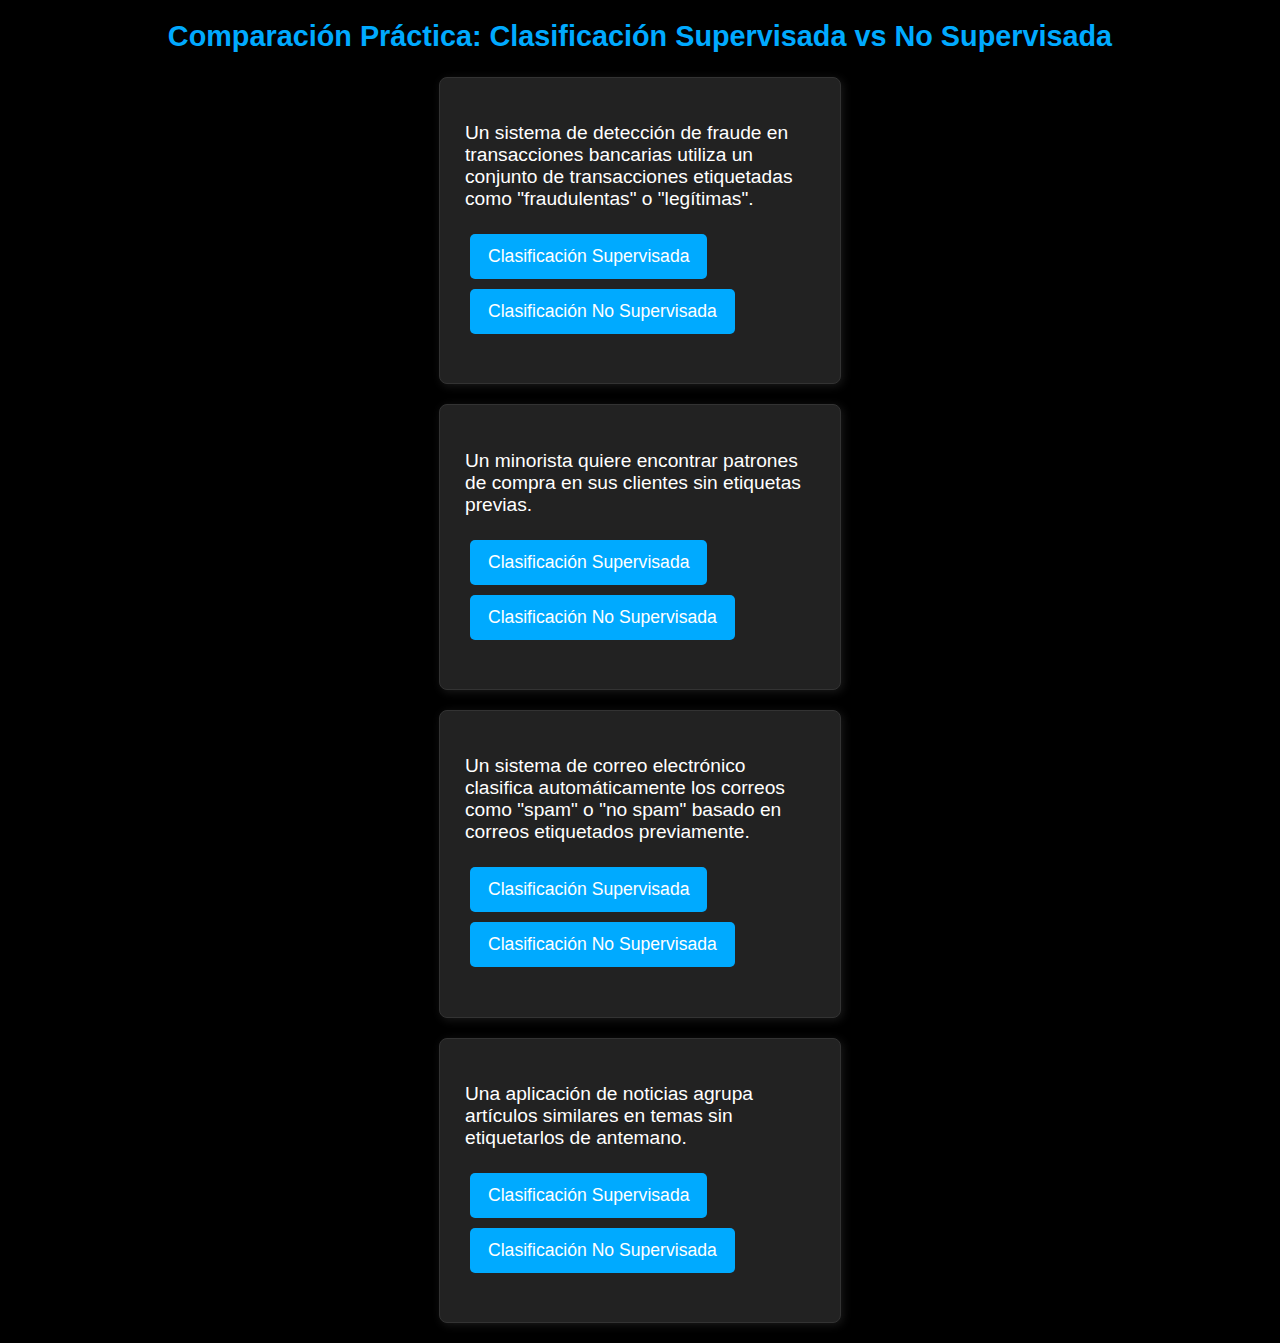
<file: ejemplo1.html>
<!DOCTYPE html>
<html lang="es">
<head>
    <meta charset="UTF-8">
    <title>Comparación Práctica: Clasificación Supervisada vs No Supervisada</title>
    <style>
        /* Estilos generales */
        body {
            background-color: #000; /* Fondo negro */
            color: #fff; /* Texto en blanco */
            font-family: Arial, sans-serif;
        }

        h2 {
            color: #00aaff; /* Título en azul */
            text-align: center;
            margin-top: 20px;
            font-size: 1.8em; /* Tamaño del título más grande */
        }

        .card {
            width: 350px; /* Aumenta el ancho de la tarjeta */
            border: 1px solid #333; /* Borde más oscuro */
            padding: 25px; /* Aumenta el padding */
            margin: 20px auto;
            border-radius: 8px;
            box-shadow: 2px 2px 10px rgba(255, 255, 255, 0.1);
            background-color: #222; /* Fondo de tarjeta en gris oscuro */
        }

        .card p {
            color: #fff; /* Texto blanco */
            font-size: 1.2em; /* Aumenta el tamaño de la fuente en el texto */
        }

        button {
            background-color: #00aaff; /* Botón en azul */
            color: #fff; /* Texto del botón en blanco */
            border: none;
            padding: 12px 18px; /* Aumenta el padding del botón */
            margin: 5px;
            border-radius: 5px;
            cursor: pointer;
            font-size: 1.1em; /* Aumenta el tamaño de la fuente en los botones */
        }

        button:hover {
            background-color: #0077cc; /* Color más oscuro al pasar el ratón */
        }

        .feedback {
            color: #00ff00; /* Verde para el mensaje correcto */
            font-weight: bold;
            margin-top: 10px;
            font-size: 1.1em; /* Aumenta el tamaño de la fuente del feedback */
        }
    </style>
</head>
<body>

<h2>Comparación Práctica: Clasificación Supervisada vs No Supervisada</h2>

<div class="card">
    <p> Un sistema de detección de fraude en transacciones bancarias utiliza un conjunto de transacciones etiquetadas como "fraudulentas" o "legítimas".</p>
    <button onclick="checkAnswer(1, 'supervisada')">Clasificación Supervisada</button>
    <button onclick="checkAnswer(1, 'no-supervisada')">Clasificación No Supervisada</button>
    <p id="feedback-1" class="feedback"></p>
</div>

<div class="card">
    <p> Un minorista quiere encontrar patrones de compra en sus clientes sin etiquetas previas.</p>
    <button onclick="checkAnswer(2, 'supervisada')">Clasificación Supervisada</button>
    <button onclick="checkAnswer(2, 'no-supervisada')">Clasificación No Supervisada</button>
    <p id="feedback-2" class="feedback"></p>
</div>

<div class="card">
    <p> Un sistema de correo electrónico clasifica automáticamente los correos como "spam" o "no spam" basado en correos etiquetados previamente.</p>
    <button onclick="checkAnswer(3, 'supervisada')">Clasificación Supervisada</button>
    <button onclick="checkAnswer(3, 'no-supervisada')">Clasificación No Supervisada</button>
    <p id="feedback-3" class="feedback"></p>
</div>

<div class="card">
    <p> Una aplicación de noticias agrupa artículos similares en temas sin etiquetarlos de antemano.</p>
    <button onclick="checkAnswer(4, 'supervisada')">Clasificación Supervisada</button>
    <button onclick="checkAnswer(4, 'no-supervisada')">Clasificación No Supervisada</button>
    <p id="feedback-4" class="feedback"></p>
</div>

<script>
function checkAnswer(example, answer) {
    let feedback = document.getElementById(`feedback-${example}`);
    if ((example === 1 && answer === 'supervisada') || 
        (example === 2 && answer === 'no-supervisada') || 
        (example === 3 && answer === 'supervisada') || 
        (example === 4 && answer === 'no-supervisada')) {
        feedback.textContent = "Correcto: Este es un ejemplo de " + (answer === 'supervisada' ? "Clasificación Supervisada." : "Clasificación No Supervisada.");
        feedback.style.color = "#00ff00"; /* Verde para mensaje correcto */
    } else {
        feedback.textContent = "Incorrecto. Intenta de nuevo.";
        feedback.style.color = "#ff0000"; /* Rojo para mensaje incorrecto */
    }
}
</script>

</body>
</html>
</file>
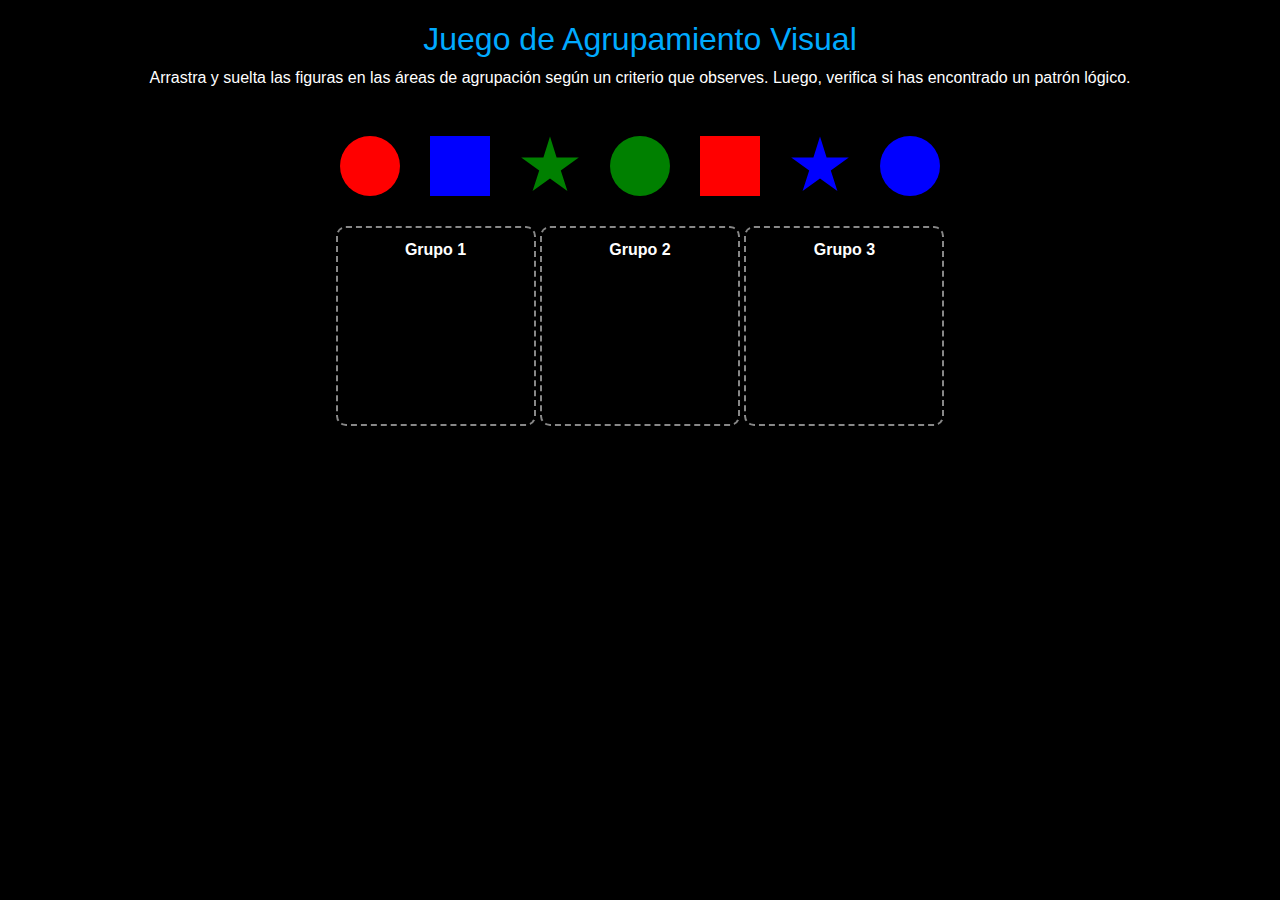
<file: ejemplo2.html>
<!DOCTYPE html>
<html lang="es">
<head>
    <meta charset="UTF-8">
    <meta name="viewport" content="width=device-width, initial-scale=1.0">
    <title>Juego de Agrupamiento Visual</title>
    <link rel="stylesheet" href="https://maxcdn.bootstrapcdn.com/bootstrap/4.5.2/css/bootstrap.min.css">
    <style>
        /* Estilo general */
        body {
            background-color: #000;
            color: #fff;
        }
        h2 {
            color: #00aaff; /* Color azul para el título */
            text-align: center;
            margin-top: 20px;
        }
        .container {
            display: flex;
            flex-wrap: wrap;
            gap: 10px;
            padding: 20px;
            justify-content: center;
        }
        .shape {
            width: 60px;
            height: 60px;
            cursor: move;
            display: inline-block;
            margin: 10px;
        }
        .circle { border-radius: 50%; }
        .star {
            clip-path: polygon(50% 0%, 61% 35%, 98% 35%, 68% 57%, 79% 91%, 50% 70%, 21% 91%, 32% 57%, 2% 35%, 39% 35%);
            background-color: currentColor;
        }
        .group-area {
            width: 200px;
            height: 200px;
            border: 2px dashed #888;
            border-radius: 10px;
            display: inline-block;
            text-align: center;
            font-weight: bold;
            padding: 10px;
            color: #fff;
        }
        .feedback {
            margin-top: 20px;
            font-weight: bold;
            font-size: 18px;
            text-align: center;
        }
        /* Colores */
        .red { background-color: red; }
        .blue { background-color: blue; }
        .green { background-color: green; }
    </style>
</head>
<body>

<h2>Juego de Agrupamiento Visual</h2>
<p class="text-center">Arrastra y suelta las figuras en las áreas de agrupación según un criterio que observes. Luego, verifica si has encontrado un patrón lógico.</p>

<div class="container">
    <!-- Figuras geométricas para agrupar -->
    <div class="shape circle red" draggable="true" ondragstart="drag(event)" id="circleRed"></div>
    <div class="shape square blue" draggable="true" ondragstart="drag(event)" id="squareBlue"></div>
    <div class="shape star green" draggable="true" ondragstart="drag(event)" id="starGreen"></div>
    <div class="shape circle green" draggable="true" ondragstart="drag(event)" id="circleGreen"></div>
    <div class="shape square red" draggable="true" ondragstart="drag(event)" id="squareRed"></div>
    <div class="shape star blue" draggable="true" ondragstart="drag(event)" id="starBlue"></div>
    <div class="shape circle blue" draggable="true" ondragstart="drag(event)" id="circleBlue"></div>
</div>

<!-- Áreas de agrupación -->
<div class="text-center">
    <div class="group-area" ondrop="drop(event)" ondragover="allowDrop(event)" id="group1">Grupo 1</div>
    <div class="group-area" ondrop="drop(event)" ondragover="allowDrop(event)" id="group2">Grupo 2</div>
    <div class="group-area" ondrop="drop(event)" ondragover="allowDrop(event)" id="group3">Grupo 3</div>
</div>

<p class="feedback text-center" id="feedback"></p>

<script>
    function allowDrop(event) {
        event.preventDefault();
    }

    function drag(event) {
        event.dataTransfer.setData("text", event.target.id);
    }

    function drop(event) {
        event.preventDefault();
        var data = event.dataTransfer.getData("text");
        event.target.appendChild(document.getElementById(data));
        checkGrouping();
    }

    function checkGrouping() {
        const group1 = document.getElementById("group1").children;
        const group2 = document.getElementById("group2").children;
        const group3 = document.getElementById("group3").children;
        const feedback = document.getElementById("feedback");

        const isGroup1Uniform = checkUniformity(group1);
        const isGroup2Uniform = checkUniformity(group2);
        const isGroup3Uniform = checkUniformity(group3);

        if (isGroup1Uniform && isGroup2Uniform && isGroup3Uniform) {
            feedback.textContent = "¡Bien hecho! Has encontrado una agrupación lógica.";
            feedback.style.color = "#00aaff"; /* Azul para éxito */
        } else {
            feedback.textContent = "Prueba otra forma de agrupar (por color o forma).";
            feedback.style.color = "red";
        }
    }

    function checkUniformity(group) {
        if (group.length === 0) return false;

        const firstColor = getComputedStyle(group[0]).backgroundColor;
        const firstShape = Array.from(group[0].classList).find(cls => cls === "circle" || cls === "square" || cls === "star");

        let uniformByColor = true;
        let uniformByShape = true;

        for (let i = 1; i < group.length; i++) {
            const itemColor = getComputedStyle(group[i]).backgroundColor;
            const itemShape = Array.from(group[i].classList).find(cls => cls === "circle" || cls === "square" || cls === "star");

            if (itemColor !== firstColor) {
                uniformByColor = false;
            }

            if (itemShape !== firstShape) {
                uniformByShape = false;
            }
        }

        return uniformByColor || uniformByShape;
    }
</script>

</body>
</html>
</file>
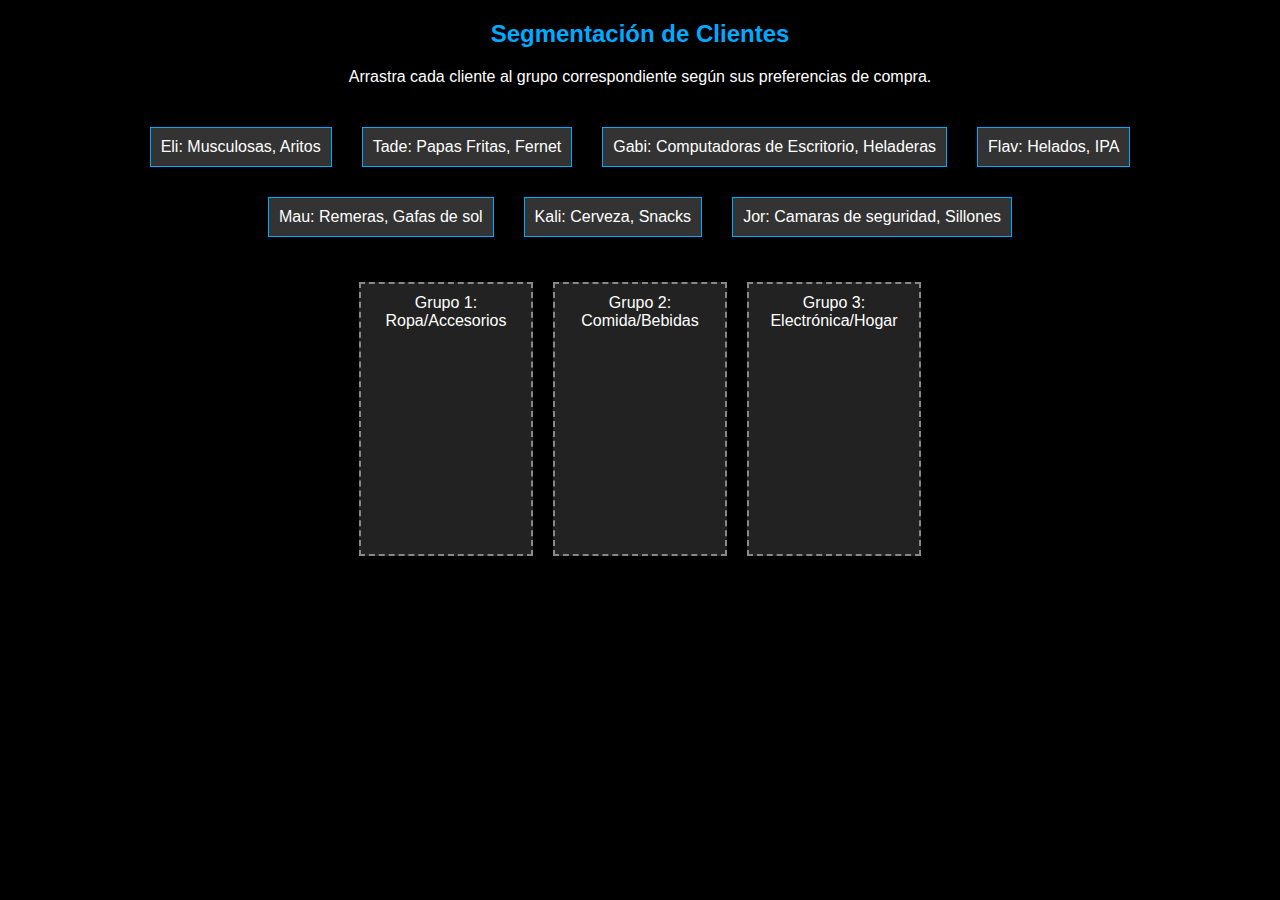
<file: ejemplo3.html>
<!DOCTYPE html>
<html lang="es">
<head>
    <meta charset="UTF-8">
    <title>Segmentación de Clientes</title>
    <style>
        /* Estilo general */
        body {
            background-color: #000; /* Fondo negro */
            color: #fff; /* Texto en blanco */
            font-family: Arial, sans-serif;
        }
        h2 {
            color: #00aaff; /* Título en azul */
            text-align: center;
            margin-top: 20px;
        }
        p {
            text-align: center;
        }
        .container {
            display: flex;
            gap: 20px;
            padding: 20px;
            justify-content: center;
            flex-wrap: wrap;
        }
        .client {
            border: 1px solid #00aaff; /* Borde en azul */
            padding: 10px;
            margin: 5px;
            cursor: pointer;
            background-color: #333; /* Fondo gris oscuro */
            color: #fff; /* Texto en blanco */
        }
        .group {
            border: 2px dashed #888;
            width: 150px;
            height: 250px;
            padding: 10px;
            text-align: center;
            color: #fff;
            background-color: #222; /* Fondo ligeramente oscuro */
        }
        .feedback {
            margin-top: 20px;
            font-weight: bold;
            font-size: 18px;
            text-align: center;
        }
    </style>
</head>
<body>

<h2>Segmentación de Clientes</h2>
<p>Arrastra cada cliente al grupo correspondiente según sus preferencias de compra.</p>

<div class="container">
    <!-- Clientes a clasificar -->
    <div class="client" draggable="true" ondragstart="drag(event)" id="cliente1">Eli: Musculosas, Aritos</div>
    <div class="client" draggable="true" ondragstart="drag(event)" id="cliente2">Tade: Papas Fritas, Fernet</div>
    <div class="client" draggable="true" ondragstart="drag(event)" id="cliente3">Gabi: Computadoras de Escritorio, Heladeras</div>
    <div class="client" draggable="true" ondragstart="drag(event)" id="cliente4">Flav: Helados, IPA</div>
    <div class="client" draggable="true" ondragstart="drag(event)" id="cliente5">Mau: Remeras, Gafas de sol</div>
    <div class="client" draggable="true" ondragstart="drag(event)" id="cliente6">Kali: Cerveza, Snacks</div>
    <div class="client" draggable="true" ondragstart="drag(event)" id="cliente7">Jor: Camaras de seguridad, Sillones</div>
</div>

<!-- Grupos de Segmentos -->
<div class="container">
    <div class="group" ondrop="drop(event)" ondragover="allowDrop(event)" id="group1">Grupo 1: Ropa/Accesorios</div>
    <div class="group" ondrop="drop(event)" ondragover="allowDrop(event)" id="group2">Grupo 2: Comida/Bebidas</div>
    <div class="group" ondrop="drop(event)" ondragover="allowDrop(event)" id="group3">Grupo 3: Electrónica/Hogar</div>
</div>

<p class="feedback" id="feedback"></p>

<script>
    function allowDrop(event) {
        event.preventDefault();
    }

    function drag(event) {
        event.dataTransfer.setData("text", event.target.id);
    }

    function drop(event) {
        event.preventDefault();
        var data = event.dataTransfer.getData("text");
        event.target.appendChild(document.getElementById(data));
        checkGrouping();
    }

    function checkGrouping() {
        const group1 = document.getElementById("group1").children;
        const group2 = document.getElementById("group2").children;
        const group3 = document.getElementById("group3").children;
        const feedback = document.getElementById("feedback");

        // Condiciones de agrupación correcta
        const correctGroup1 = ["cliente1", "cliente5"];
        const correctGroup2 = ["cliente2", "cliente4", "cliente6"];
        const correctGroup3 = ["cliente3", "cliente7"];

        const isGroup1Correct = checkGroup(group1, correctGroup1);
        const isGroup2Correct = checkGroup(group2, correctGroup2);
        const isGroup3Correct = checkGroup(group3, correctGroup3);

        if (isGroup1Correct && isGroup2Correct && isGroup3Correct) {
            feedback.textContent = "¡Bien hecho! Has segmentado a los clientes correctamente.";
            feedback.style.color = "#00aaff"; /* Azul para éxito */
        } else {
            feedback.textContent = "Intenta agrupar de nuevo. Revisa las preferencias de compra.";
            feedback.style.color = "red";
        }
    }

    function checkGroup(group, correctGroup) {
        if (group.length !== correctGroup.length) return false;

        for (let i = 0; i < group.length; i++) {
            if (!correctGroup.includes(group[i].id)) {
                return false;
            }
        }
        return true;
    }
</script>

</body>
</html>
</file>
